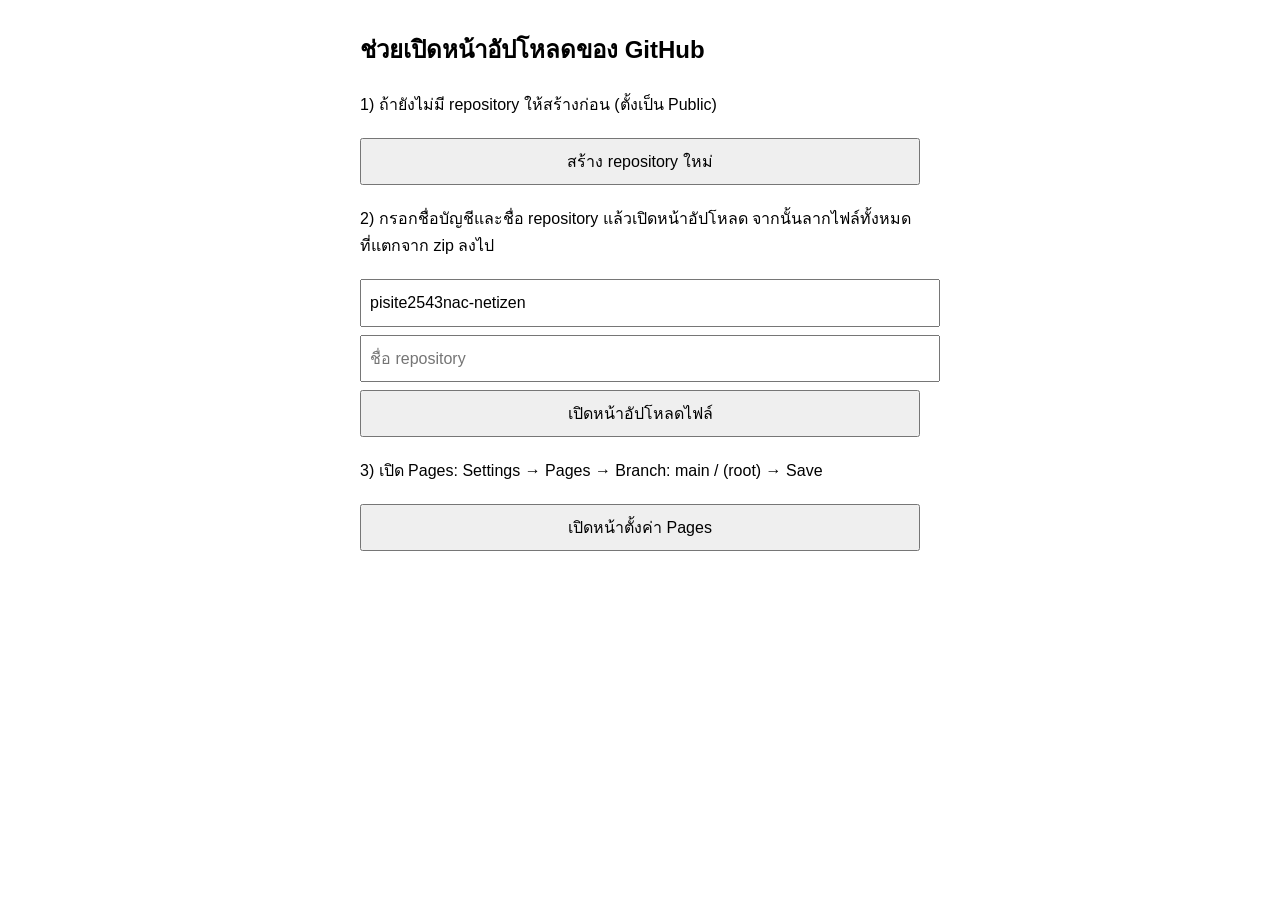
<file: github-upload.html>
<!DOCTYPE html><html lang="th"><head><meta charset="utf-8"><meta name="viewport" content="width=device-width,initial-scale=1"><title>ช่วยอัปโหลดขึ้น GitHub</title>
<style>body{font-family:Sarabun,Tahoma,sans-serif;max-width:560px;margin:30px auto;padding:0 14px;line-height:1.7}input,button{font:inherit;padding:8px;width:100%;margin:4px 0}</style></head><body>
<h2>ช่วยเปิดหน้าอัปโหลดของ GitHub</h2>
<p>1) ถ้ายังไม่มี repository ให้สร้างก่อน (ตั้งเป็น Public)</p><button onclick="window.open('https://github.com/new','_blank')">สร้าง repository ใหม่</button>
<p>2) กรอกชื่อบัญชีและชื่อ repository แล้วเปิดหน้าอัปโหลด จากนั้นลากไฟล์ทั้งหมดที่แตกจาก zip ลงไป</p>
<input id="u" value="pisite2543nac-netizen" placeholder="ชื่อบัญชี GitHub"><input id="r" placeholder="ชื่อ repository">
<button onclick="o('upload/main')">เปิดหน้าอัปโหลดไฟล์</button>
<p>3) เปิด Pages: Settings → Pages → Branch: main / (root) → Save</p><button onclick="o('settings/pages')">เปิดหน้าตั้งค่า Pages</button>
<script>function o(p){var u=document.getElementById('u').value.trim(),r=document.getElementById('r').value.trim();if(!u||!r){alert('กรอกชื่อบัญชีและ repository');return}window.open('https://github.com/'+u+'/'+r+'/'+p,'_blank')}</script></body></html>
</file>
